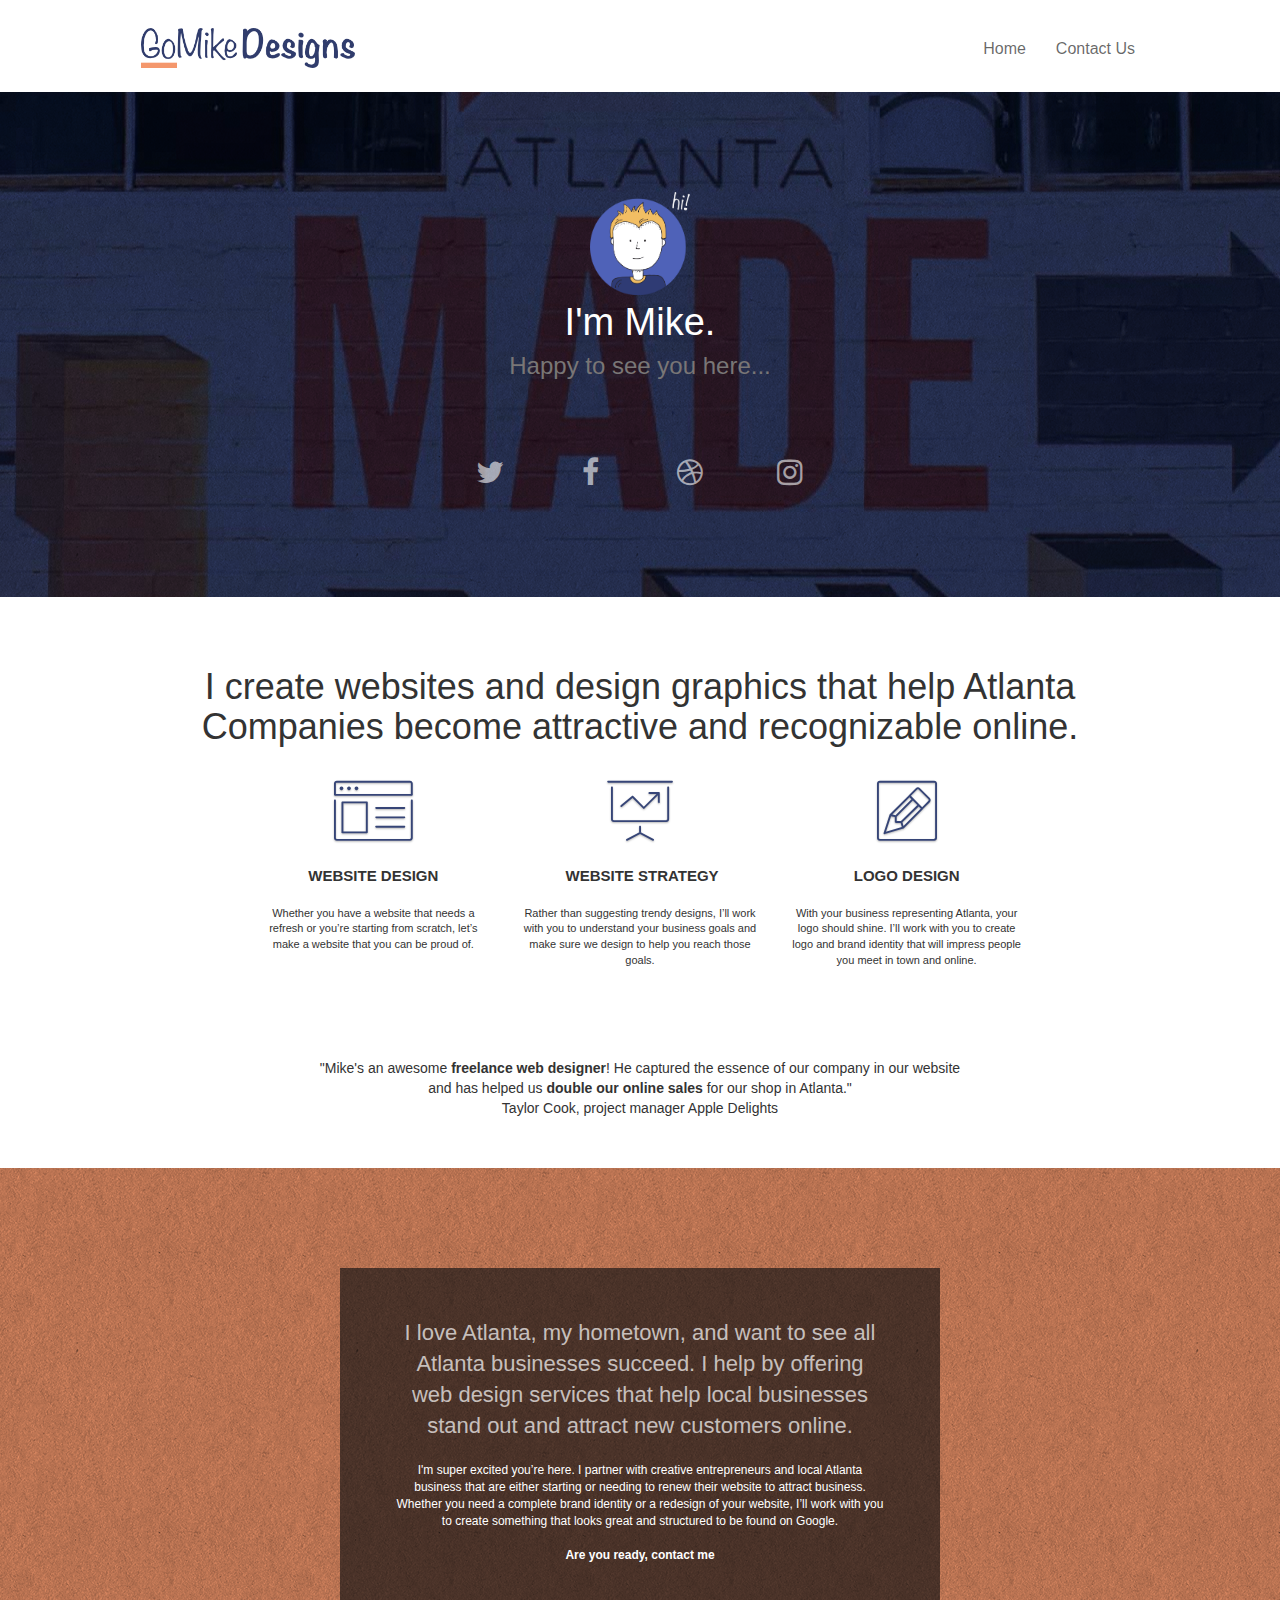
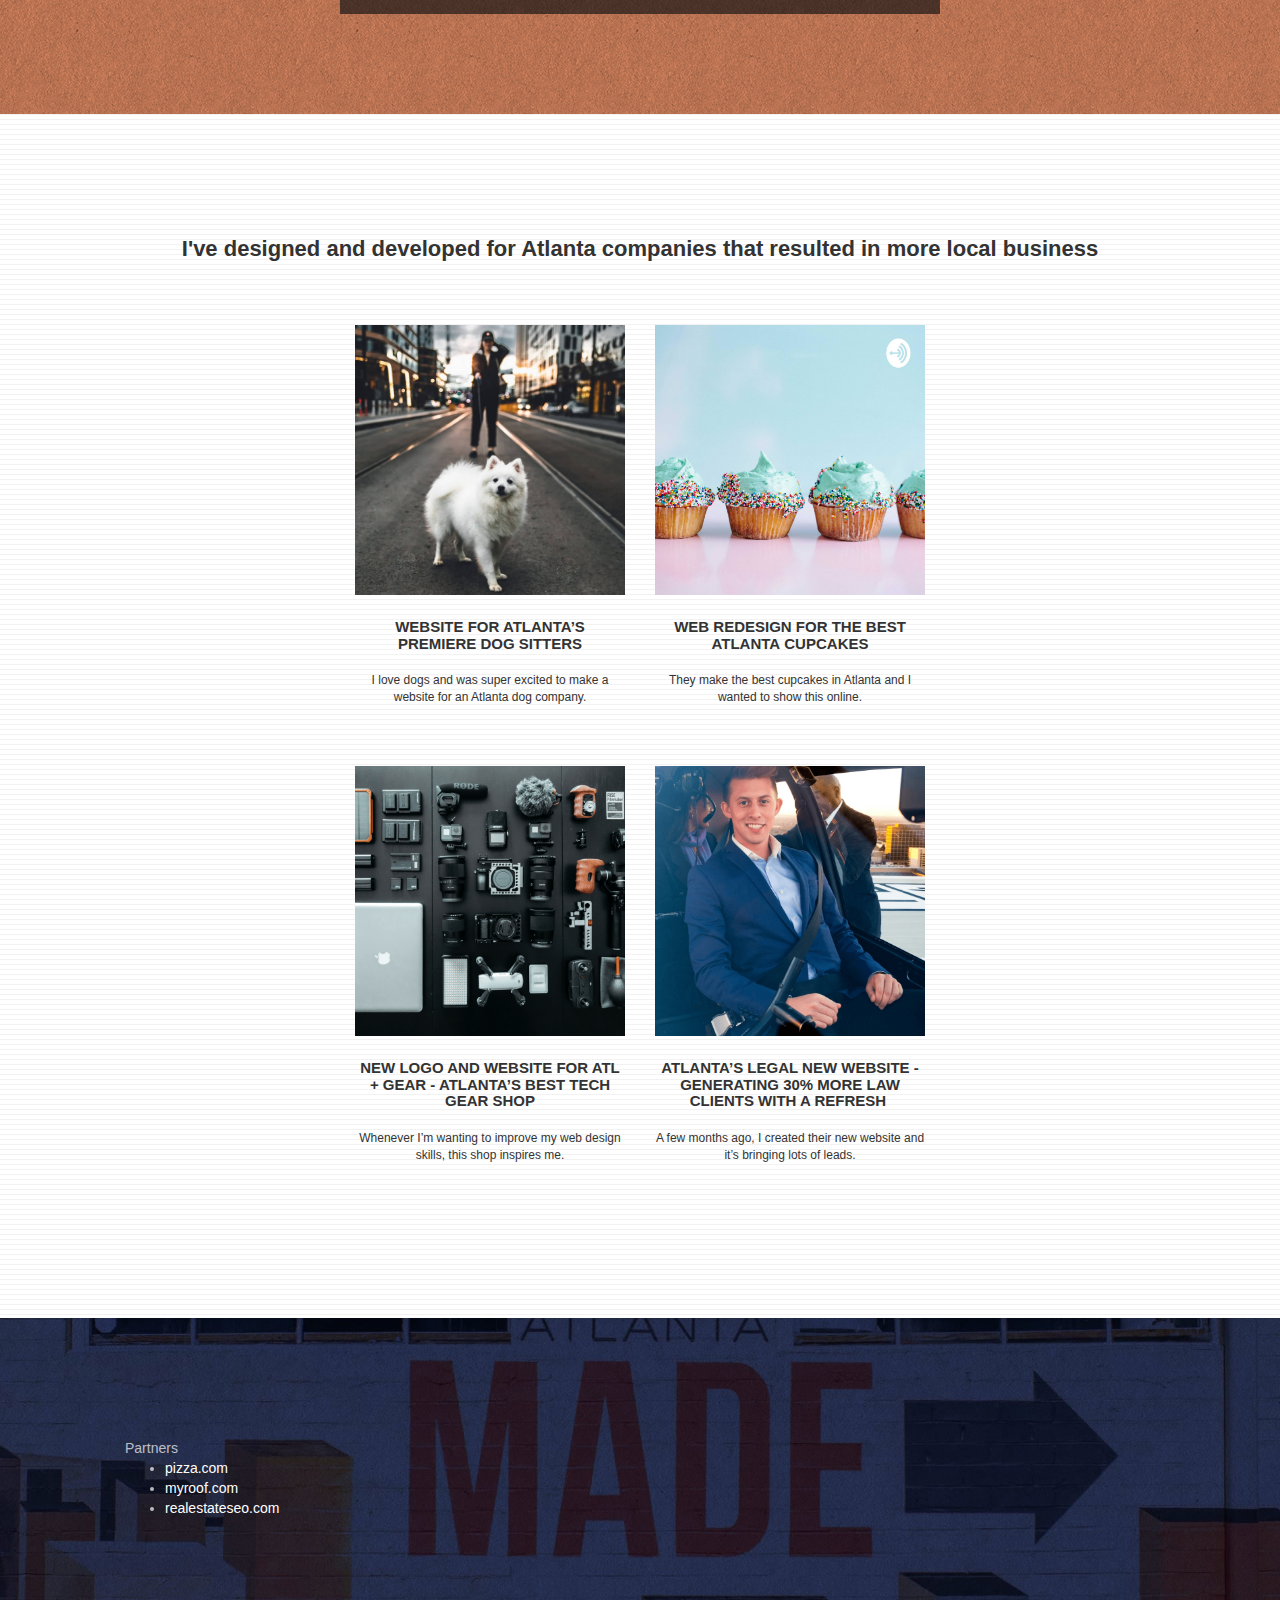
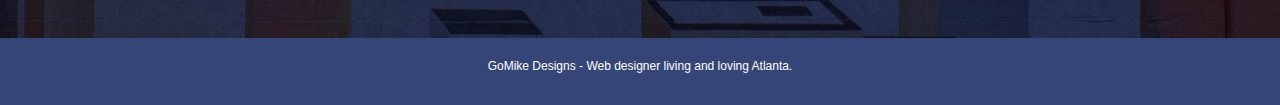
<file: index.html>
<!DOCTYPE html>
<html lang="en"> <!--changed defult to en-->

<head>
    <meta charset="utf-8">
 <!-- Changed description and keywords -->
 <meta name="keywords" content="seo, seo company, web design, web design agency in atlanta, internet design, logo design "> <!--Using Google keyword planner and did check Answerthepublic.com-->
 <meta name="description" content="Best and buitiful web maker and design company in the atlanta usa "> <!--Didin't use capital alphabet-->
    <meta name="viewport" content="width=device-width, initial-scale=1.0, viewport-fit=cover">
    <link rel="shortcut icon" type="image/png" href="favicon.jpg">

    
	<link rel="stylesheet" type="text/css" href="./css/bootstrap.css">
	<link rel="stylesheet" type="text/css" href="style.css">
	<link rel="stylesheet" type="text/css" href="./css/font-awesome.css">
	<link rel="stylesheet" type="text/css" href="./css/et-line.css">
	
    
	<script src="./js/jquery.js"></script>
	<script src="./js/bootstrap.js"></script>
	<script src="./js/blocs.js"></script>
	<script src="./js/jquery.touchSwipe.js"></script>
	<script src="./js/gmaps.js"></script>

	<title>GoMike Web and Logo Design | Best and discount  | Atlanta location </title> <!--Changed title-->

    
<!-- Analytics -->
 
<!-- Analytics END -->
    
</head>
<body>
<!-- Main container -->
<div class="page-container">
    
<!-- bloc-0 -->
<!-- I use semantic structure -->
<header>
    <div class="bloc bgc-white l-bloc " id="bloc-0">
    	<div class="container bloc-sm">
    		<nav class="navbar row">
    			<div class="navbar-header">

    					<!--Delated ----- <div class="keywords" style="color:#cccccc;font-size:1px;">web agency atlanta, web strategy, web design, logo, website, web, internet, logo design</div> -->

    				<a class="navbar-brand" href="index.html"><img src="img/atlanta web design logo.png" alt="company design logo" height="40" /></a>
    				<button id="nav-toggle" type="button" class="ui-navbar-toggle navbar-toggle" data-toggle="collapse" data-target=".navbar-1">
    					<span class="sr-only">Toggle navigation</span><span class="icon-bar"></span><span class="icon-bar"></span><span class="icon-bar"></span>
    				</button>
    			</div>
    			<div class="collapse navbar-collapse navbar-1 special-dropdown-nav">
    				<ul class="site-navigation nav navbar-nav">
    					<li>
    						<a href="index.html">Home</a>
    					</li>
    					<li>
    					</li>
    					<li>
    						<a href="contact.html">Contact Us</a>
    					</li>
    				</ul>
    			</div>
    		</nav>
    	</div>
    </div>
</header>
<!-- bloc-0 END -->

<!-- bloc-1-hero -->

<!-- Usining here semantic section tag  -->

<section class="bloc bgc-dark-slate-blue bg-atlanta-20made-20sign d-bloc bg-t-edge bloc-bg-texture texture-paper b-parallax" id="bloc-1-hero">
	<div class="container bloc-lg">
		<div class="row tight-width-whitespace">
			<div class="col-sm-12">
				<img src="img/atlanta web designer mike.png" class="center-block image-resize-mode" width="100" alt="atlanta web designer mike,freelancer designer" /> <!--I did change alt tag -->
				<div class="text-center hero-bloc-text tc-white ">
					I'm Mike. <br>
					<p>Happy to see you here...</p>
					<div class="row row-no-gutters social">
						<div class="col-sm-3">
							<div class="text-center">
								<a class="twitter" href="#"><pre>Twitter</pre><span class="fa fa-twitter icon-md"></span></a>
							</div>
						</div>
						<div class="col-sm-3">
							<div class="text-center">
								<a class="facbook" href="#"><pre>Facebook</pre><span class="fa fa-facebook icon-md"></span></a>
							</div>
						</div>
						<div class="col-sm-3">
							<div class="text-center">
								<a class="dribble" href="#"><pre>Dribble</pre><span class="fa fa-dribbble icon-md"></span></a>
							</div>
						</div>
						<div class="col-sm-3">
							<div class="text-center">
								<a class="instagram" href="#"><pre>Instagram</pre><span class="fa fa-instagram icon-md"></span></a>
							</div>
						</div>
						<!-- I put comment this css tag -->
						<!-- <div class="keywords" style="color:#364577;">web agency atlanta, web strategy, web design, logo, website, web, internet, logo design</div> -->
					</div>
				</div>
			</div>
		</div>
	</div>
</section>
<!-- bloc-1-hero END -->

<!-- bloc-2-services -->

<!-- Usining here semantic section tag  -->

<section class="bloc bgc-white l-bloc" id="bloc-2-services">
	<div class="container bloc-md">
		<div class="row">
			<div class="col-sm-12 text-center">
				<!--I did change from img to H1 tag -->
				<h1>I create websites and design graphics that help Atlanta Companies become attractive and recognizable online.</h1>
			</div>
		</div>
		<div class="row voffset-lg med-width-whitespace">
			<div class="col-sm-4">
				<div class="text-center">
					<span class="et-icon-browser sm-shadow icon-dark-slate-blue icons icon-lg"></span>
				</div>
				<h2 class="mg-md text-center service-header">
					Website Design
				</h2>
				<p class="text-center ">
					Whether you have a website that needs a refresh or you&rsquo;re starting from scratch, let&rsquo;s make a website that you can be proud of.
				</p>
			</div>
			<div class="col-sm-4">
				<div class="text-center">
					<span class="et-icon-presentation sm-shadow icon-dark-slate-blue icons icon-lg"></span>
				</div>
				<h2 class="mg-md text-center service-header">
					&nbsp;Website Strategy
				</h2>
				<p class="text-center ">
					Rather than suggesting trendy designs, I&rsquo;ll work with you to understand your business goals and make sure we design to help you reach those goals.<br>
				</p>
			</div>
			<div class="col-sm-4">
				<div class="text-center">
					<span class="et-icon-edit sm-shadow icon-dark-slate-blue icons icon-lg"></span>
				</div>
				<h2 class="mg-md text-center service-header">
					Logo Design
				</h2>
				<p class="text-center ">
					With your business representing Atlanta, your logo should shine. I&rsquo;ll work with you to create logo and brand identity that will impress people you meet in town and online.
				</p>
			</div>
		</div>
		<div class="row voffset-lg voffset">
			<div class="col-xs-12 col-md-8 col-md-offset-2 text-center">
				"Mike's an awesome <strong>freelance web designer</strong>! He captured the essence of our company in our website and has helped us 
					<strong>double our online sales</strong> for our shop in Atlanta."<br></em> Taylor Cook, project manager Apple Delights
			</div>
		</div>
	</div>
</section>
<!-- bloc-2-services END -->

<!-- bloc-3-what-i-do -->

<!-- Usining here semantic article tag  -->
<article class="bloc tc-white bgc-atomic-tangerine bloc-bg-texture texture-paper b-parallax bg-atlanta-20made-20sign-20orange d-bloc" id="bloc-3-what-i-do">
	<div class="container bloc-lg">
		<div class="row tight-width-whitespace black-background">
			<div class="col-sm-12">
				<h2 class="mg-md text-center tc-white">
					I love Atlanta, my hometown, and want to see all Atlanta businesses succeed. I help by offering web design services that help local businesses stand out and attract new customers online.<br>
				</h2>
				<p class="text-center white">
					I'm super excited you&rsquo;re here. I partner with creative entrepreneurs and local Atlanta business that are either starting or needing to renew their website to attract business. Whether you need a complete brand identity or a redesign of your website, I&rsquo;ll work with you to create something that looks great and structured to be found on Google.<br><br><a class="ltc-white bold-link" href="contact.html">Are you ready, contact me</a><br>
				</p>
			</div>
		</div>
	</div>
</article>
<!-- bloc-3-what-i-do END -->

<!-- bloc-4-portfolio -->

<!-- Usining here semantic article tag  -->
<article class="bloc bgc-white bg-lines-h2-bg bg-repeat l-bloc" id="bloc-4-portfolio">
	<div class="container bloc-lg">
		<div class="row">
			<div class="col-sm-12 text-center">
				<h2><strong> I've designed and developed for Atlanta companies that resulted in more local business </strong></h2>

			</div>
		</div>
		<div class="row tight-width-whitespace portfolio-row">
			<div class="col-sm-6">
				<a href="#" data-lightbox="img/11.jpg" data-gallery-id="gallery-1" data-caption="Website for Atlanta's Premiere dog salon" data-frame="snapshot-lb"><img src="img/white-dog-atlanta-sitter.jpg" class="img-responsive portfolio-thumb" alt="walking dog in atlanta street dog sitter"/></a>
				<h3 class="mg-md text-center">
					Website for Atlanta&rsquo;s premiere Dog Sitters
				</h3>
				<p class="text-center">
					I love dogs and was super excited to make a website for an Atlanta dog company.
				</p>
			</div>
			<div class="col-sm-6">
				<a href="#" data-lightbox="img/2.jpg" data-gallery-id="gallery-1" data-caption="web redesign for the best cupcakes in Atlanta" data-frame="snapshot-lb"><img src="img/best-cupcakes-atlanta-ga.jpg" class="img-responsive portfolio-thumb" alt="best cupcakes in atlanta georgia"/></a>
				<h3 class="mg-md text-center">
					Web redesign for the best Atlanta&nbsp;cupcakes
				</h3>
				<p class="text-center">
					They make the best cupcakes in Atlanta and I wanted to show this online.
				</p>
			</div>
		</div>
		<div class="row tight-width-whitespace portfolio-row">
			<div class="col-sm-6">
				<a href="#" data-lightbox="img/3.png" data-gallery-id="gallery-1" data-caption="New logo and website for Atlanta's best tech gear shop" data-frame="snapshot-lb"><img src="img/best-gear-atlanta.png" class="img-responsive portfolio-thumb" alt=" gear tech shop" /></a>
				<h3 class="mg-md text-center">
					New logo and website for Atl + Gear - Atlanta&rsquo;s best tech gear shop
				</h3>
				<p class="text-center">
					Whenever I&rsquo;m wanting to improve my web design skills, this shop inspires me.
				</p>
			</div>
			<div class="col-sm-6">
				<a href="#" data-lightbox="img/4.png" data-gallery-id="gallery-1" data-caption="Atlanta's legal website generates 30% more clients after web redesign" data-frame="snapshot-lb"><img src="img/atlanta-legal-web-law.png" class="img-responsive portfolio-thumb" alt="successful webmaker happy client" /></a>
				<h3 class="mg-md text-center">
					Atlanta&rsquo;s legal new website - Generating 30% more law clients with a refresh&nbsp;
				</h3>
				<p class="text-center">
					A few months ago, I created their new website and it&rsquo;s bringing lots of leads.
				</p>
			</div>
		</div>
	</div>
</article>
<!-- bloc-4-portfolio END -->

<!-- bloc-5-cta -->
<!-- Usining here semantic aside bloc tag  -->
<aside class="bloc bgc-dark-slate-blue bg-atlanta-20made-20sign d-bloc bloc-bg-texture texture-paper" id="bloc-5-cta">
	<div class="container bloc-lg">
		<div class="row">
			<p class="mg-md text-center tc-white">
				<div class="row">
					<div class="col-sm-2">
						Partners
						<ul>
							<li><a href="contact.html">pizza.com</a></li>
							<li><a href="contact.html">myroof.com</a></li>
							<li><a href="contact.html">realestateseo.com</a></li>
						</ul>
					</div>
				</div>
			</p>
		</div>
	</div>
</aside>
<!-- bloc-5-cta END -->

<!-- Footer - bloc-8 -->
<footer class="bloc bgc-dark-slate-blue d-bloc" id="bloc-8">
	<div class="container bloc-sm">
		<div class="row">
			<div class="col-sm-12">
				<p class="text-center white">
					GoMike Designs - Web designer living and loving Atlanta.<br>
				</p>		
			</div>
		</div>
	</div>
</footer>
<!-- Footer - bloc-8 END -->
</div>
<!-- Main container END --> 
</body>
</html>
</file>
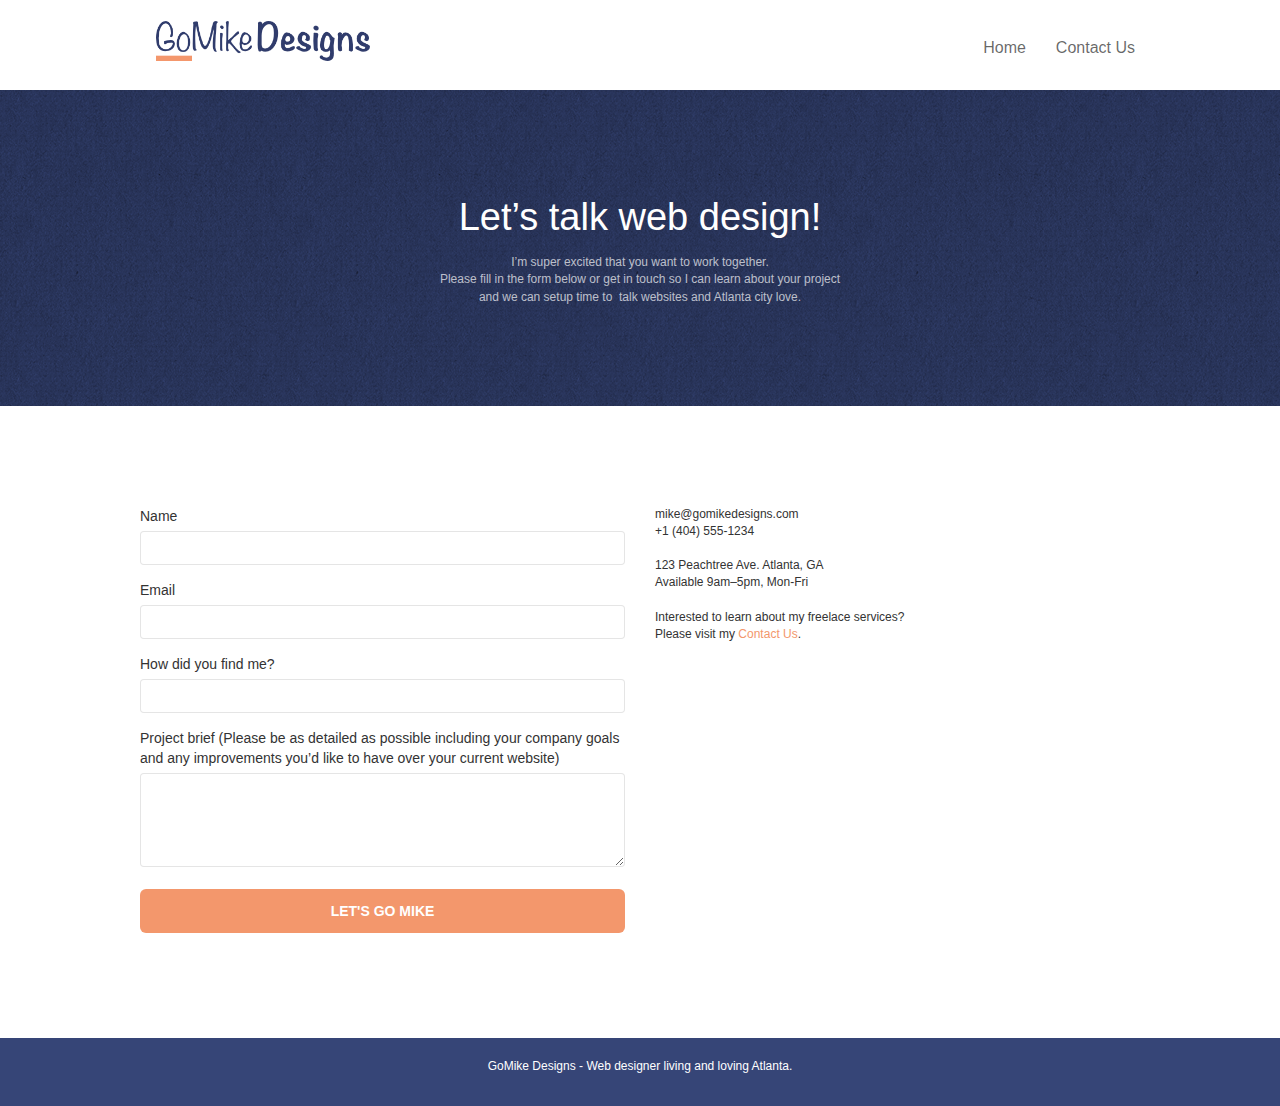
<file: contact.html>
<!DOCTYPE html>
<html lang="en">
	
<head>
    <meta charset="utf-8">
    <meta name="keywords" content="contact, atlanta georgia, free logo maker, company logo, online service">
    <meta name="description" content="Make contact with us get best and discount full developer support and service cover">
    <meta name="viewport" content="width=device-width, initial-scale=1.0, viewport-fit=cover">
    <link rel="shortcut icon" type="image/png" href="favicon.jpg">
    
	<link rel="stylesheet" type="text/css" href="./css/bootstrap.css"> <!--I did chang here from min file to regular file-->
	<link rel="stylesheet" type="text/css" href="style.css">
	<link rel="stylesheet" type="text/css" href="./css/font-awesome.css">
	<link rel="stylesheet" type="text/css" href="./css/et-line.css">
	
    
	<script src="./js/jquery.js"></script>
	<script src="./js/bootstrap.js"></script>
	<script src="./js/blocs.js"></script>
	<script src="./js/jqBootstrapValidation.js"></script>
	<script src="./js/formHandler.js"></script>
    <title>GoMike Design contanct and get good and best offer</title> <!--Changed title-->

    
<!-- Analytics -->
 
<!-- Analytics END -->
    
</head>
<body>
<!-- Main container -->
<div class="page-container">
    
<!-- bloc-0 -->
<header>
    <div class="bloc bgc-white l-bloc " id="bloc-0">
    	<div class="container bloc-sm">
    		<nav class="navbar row">
    			<div class="navbar-header">
					<a class="navbar-brand" href="index.html"></a><img src="img/atlanta web design logo.png" alt="company design logo" height="40" /></a>
    				<button id="nav-toggle" type="button" class="ui-navbar-toggle navbar-toggle" data-toggle="collapse" data-target=".navbar-1">
    					<span class="sr-only">Toggle navigation</span><span class="icon-bar"></span><span class="icon-bar"></span><span class="icon-bar"></span>
    				</button>
    			</div>
    			<div class="collapse navbar-collapse navbar-1 special-dropdown-nav">
    				<ul class="site-navigation nav navbar-nav">
    					<li>
    						<a href="index.html">Home</a>
    					</li>
    					<li>
    					</li>
    					<li>
    						<a href="contact.html">Contact Us</a>
    					</li>
    				</ul>
    			</div>
    		</nav>
    	</div>
    </div>
</header>
<!-- bloc-0 END -->

<!-- bloc-6 -->
<section class="bloc bg-dots-bg bg-repeat bgc-dark-slate-blue d-bloc bloc-bg-texture texture-paper" id="bloc-6">
	<div class="container bloc-lg">
		<div class="row">
			<div class="col-sm-12">
				<p class="text-center hero-bloc-text tc-white">
					Let&rsquo;s talk web design!
				</p>
				<p class="text-center mg-lg tc-white tight-width-whitespace">
					I&rsquo;m super excited that you want to work together.<br>Please fill in the form below or get in touch so I can learn about your project <br>and we can setup time to &nbsp;talk websites and Atlanta city love.
				</p>
			</div>
		</div>
	</div>
</section>
<!-- bloc-6 END -->

<!-- bloc-7 -->
<article class="bloc bgc-white l-bloc" id="bloc-7">
	<div class="container bloc-lg">
		<div class="row">
			<div class="col-sm-6">
				<form id="form_1" novalidate success-msg="Your message has been sent." fail-msg="Sorry it seems that our mail server is not responding, Sorry for the inconvenience!">
					<div class="form-group">
						<label>
							Name
						</label>
						<input id="name" class="form-control" required />
					</div>
					<div class="form-group">
						<label>
							Email
						</label>
						<input id="email" class="form-control" type="email" required />
					</div>
					<div class="form-group">
						<label>
							How did you find me?
						</label>
						<input class="form-control" type="email" required id="input_504" />
					</div>
					<div class="form-group">
						<label>
							Project brief (Please be as detailed as possible including your company goals and any improvements you&rsquo;d like to have over your current website)<br>
						</label><textarea id="message" class="form-control" rows="4" cols="50" required></textarea>
					</div> 
					<button class="bloc-button btn btn-lg btn-block cta-hero btn-atomic-tangerine" type="submit">
						Let's go Mike
					</button>
				</form>
			</div>
			<div class="col-sm-6">
				<p>
					mike@gomikedesigns.com<br>+1 (404) 555-1234<br> <br>123 Peachtree Ave. Atlanta, GA<br>Available 9am–5pm, Mon-Fri <br> <br>Interested to learn about my freelace services? <br>Please visit my&nbsp;<a class="ltc-atomic-tangerine" href="index.html">Contact Us</a>.
				</p>
			</div>
		</div>
	</div>
</article>
<!-- bloc-7 END -->

<!-- ScrollToTop Button -->
<a class="bloc-button btn btn-d scrollToTop" onclick="scrollToTarget('1')"><span class="fa fa-chevron-up"></span></a>
<!-- ScrollToTop Button END-->


<!-- Footer - bloc-8 -->
<footer class="bloc bgc-dark-slate-blue d-bloc" id="bloc-8">
	<div class="container bloc-sm">
		<div class="row">
			<div class="col-sm-12">
				<p class="text-center white">
					GoMike Designs - Web designer living and loving Atlanta.<br>
				</p>
			</div>
		</div>
	</div>
</footer>
<!-- Footer - bloc-8 END -->

</div>
<!-- Main container END -->
    

</body>
</html>
</file>
<file: style.css>
body {
    margin: 0;
    padding: 0;
    background: #FFF;
    overflow-x: hidden;
    -webkit-font-smoothing: antialiased;
    -moz-osx-font-smoothing: grayscale;
}

a,
button {
    transition: all .3s ease-in-out;
    outline: none!important;
}

a:hover {
    text-decoration: none;
    cursor: pointer;
}

#page-loading-blocs-notifaction {
    position: fixed;
    top: 0;
    bottom: 0;
    width: 100%;
    z-index: 100000;
    background: #FFFFFF url("img/pageload-spinner.gif") no-repeat center center;
}

.bloc {
    width: 100%;
    clear: both;
    background: 50% 50% no-repeat;
    padding: 0 50px;
    -webkit-background-size: cover;
    -moz-background-size: cover;
    -o-background-size: cover;
    background-size: cover;
    position: relative;
}

.bloc .container {
    padding-left: 0;
    padding-right: 0;
}

.bloc-lg {
    padding: 100px 50px;
}

.bloc-md {
    padding: 50px;
}

.bloc-sm {
    padding: 20px 50px;
}

.bg-center,
.bg-l-edge,
.bg-r-edge,
.bg-t-edge,
.bg-b-edge,
.bg-tl-edge,
.bg-bl-edge,
.bg-tr-edge,
.bg-br-edge,
.bg-repeat {
    -webkit-background-size: auto!important;
    -moz-background-size: auto!important;
    -o-background-size: auto!important;
    background-size: auto!important;
}

.bg-repeat {
    background: repeat;
}

.bg-t-edge {
    background: top no-repeat;
}

.bloc-bg-texture::before {
    content: "";
    background-size: 2px 2px;
    position: absolute;
    top: 0;
    bottom: 0;
    left: 0;
    right: 0;
}

.texture-paper::before {
    background: url("img/texture-paper.png");
    background-size: 280px 280px;
}

.b-parallax {
    background-attachment: fixed;
}

.d-bloc {
    color: rgba(255, 255, 255, .7);
}

.d-bloc button:hover {
    color: rgba(255, 255, 255, .9);
}

.d-bloc .icon-round,
.d-bloc .icon-square,
.d-bloc .icon-rounded,
.d-bloc .icon-semi-rounded-a,
.d-bloc .icon-semi-rounded-b {
    border-color: rgba(255, 255, 255, .9);
}

.d-bloc .divider-h span {
    border-color: rgba(255, 255, 255, .2);
}

.d-bloc .a-btn,
.d-bloc .navbar a,
.d-bloc .navbar-brand,
.d-bloc a .icon-sm,
.d-bloc a .icon-md,
.d-bloc a .icon-lg,
.d-bloc a .icon-xl,
.d-bloc h1 a,
.d-bloc h2 a,
.d-bloc h3 a,
.d-bloc h4 a,
.d-bloc h5 a,
.d-bloc h6 a,
.d-bloc p a {
    color: rgba(255, 255, 255, .6);
}

.d-bloc .a-btn:hover,
.d-bloc .navbar a:hover,
.d-bloc .navbar-brand:hover,
.d-bloc a:hover .icon-sm,
.d-bloc a:hover .icon-md,
.d-bloc a:hover .icon-lg,
.d-bloc a:hover .icon-xl,
.d-bloc h1 a:hover,
.d-bloc h2 a:hover,
.d-bloc h3 a:hover,
.d-bloc h4 a:hover,
.d-bloc h5 a:hover,
.d-bloc h6 a:hover,
.d-bloc p a:hover {
    color: rgba(255, 255, 255, 1);
}

.d-bloc .navbar-toggle .icon-bar {
    background: rgba(255, 255, 255, 1);
}

.d-bloc .btn-wire,
.d-bloc .btn-wire:hover {
    color: rgba(255, 255, 255, 1);
    border-color: rgba(255, 255, 255, 1);
}

.d-bloc .panel {
    color: rgba(0, 0, 0, .5);
}

.d-bloc .panel button:hover {
    color: rgba(0, 0, 0, .7);
}

.d-bloc .panel icon {
    border-color: rgba(0, 0, 0, .7);
}

.d-bloc .panel .divider-h span {
    border-color: rgba(0, 0, 0, .1);
}

.d-bloc .panel .a-btn {
    color: rgba(0, 0, 0, .6);
}

.d-bloc .panel .a-btn:hover {
    color: rgba(0, 0, 0, 1);
}

.d-bloc .panel .btn-wire,
.d-bloc .panel .btn-wire:hover {
    color: rgba(0, 0, 0, .7);
    border-color: rgba(0, 0, 0, .3);
}

.d-bloc .panel button:hover,
.l-bloc button:hover {
    color: rgba(0, 0, 0, .7);
}

.l-bloc .icon-round,
.l-bloc .icon-square,
.l-bloc .icon-rounded,
.l-bloc .icon-semi-rounded-a,
.l-bloc .icon-semi-rounded-b {
    border-color: rgba(0, 0, 0, .7);
}

.d-bloc .panel .divider-h span,
.l-bloc .divider-h span {
    border-color: rgba(0, 0, 0, .1);
}

.d-bloc .panel .a-btn,
.l-bloc .a-btn,
.l-bloc .navbar a,
.l-bloc .navbar-brand,
.l-bloc a .icon-sm,
.l-bloc a .icon-md,
.l-bloc a .icon-lg,
.l-bloc a .icon-xl,
.l-bloc h1 a,
.l-bloc h2 a,
.l-bloc h3 a,
.l-bloc h4 a,
.l-bloc h5 a,
.l-bloc h6 a,
.l-bloc p a {
    color: rgba(0, 0, 0, .6);
}

.d-bloc .panel .a-btn:hover,
.l-bloc .a-btn:hover,
.l-bloc .navbar a:hover,
.l-bloc .navbar-brand:hover,
.l-bloc a:hover .icon-sm,
.l-bloc a:hover .icon-md,
.l-bloc a:hover .icon-lg,
.l-bloc a:hover .icon-xl,
.l-bloc h1 a:hover,
.l-bloc h2 a:hover,
.l-bloc h3 a:hover,
.l-bloc h4 a:hover,
.l-bloc h5 a:hover,
.l-bloc h6 a:hover,
.l-bloc p a:hover {
    color: rgba(0, 0, 0, 1);
}

.l-bloc .navbar-toggle .icon-bar {
    color: rgba(0, 0, 0, .6);
}

.d-bloc .panel .btn-wire,
.d-bloc .panel .btn-wire:hover,
.l-bloc .btn-wire,
.l-bloc .btn-wire:hover {
    color: rgba(0, 0, 0, .7);
    border-color: rgba(0, 0, 0, .3);
}

.voffset {
    margin-top: 30px;
}

.voffset-lg {
    margin-top: 80px;
}

.row-no-gutters {
    margin-right: 0;
    margin-left: 0;
}

.row.row-no-gutters > [class^="col-"],
.row.row-no-gutters > [class*=" col-"] {
    padding-right: 0;
    padding-left: 0;
}

#bloc-2-services p {
    font-size: 11px;
}

.navbar {
    margin-bottom: 0;
    z-index: 1;
}

.navbar-brand {
    height: auto;
    padding: 3px 15px;
    font-size: 25px;
    font-weight: normal;
    font-weight: 600;
    line-height: 44px;
}

.navbar-brand img {
    max-height: 200px;
    margin: 0 5px 0 0;
    display: inline;
}

.navbar-brand img[src$=svg] {
    min-width: 100px;
}

.nav-center .navbar-brand img {
    margin: 0;
}

.navbar .nav {
    padding-top: 2px;
    margin-right: -16px;
    float: right;
    z-index: 1;
}

.nav > li {
    float: left;
    margin-top: 4px;
    font-size: 16px;
}

.navbar-nav .open .dropdown-menu > li > a {
    text-align: inherit;
}

.nav > li a:hover,
.nav > li a:focus {
    background: transparent;
}

.navbar-toggle {
    margin: 10px 10px 0 0;
    border: 0px;
}

.navbar-toggle:hover {
    background: transparent!important;
}

.navbar-toggle .icon-bar {
    background-color: rgba(0, 0, 0, .5);
    width: 26px;
}

.nav-invert .navbar .nav {
    float: left;
}

.nav-invert .navbar-header,
.nav-invert .navbar-brand {
    float: right;
    position: relative;
    z-index: 2;
}

@media (min-width: 768px) {
    .site-navigation {
        position: absolute;
        top: 50%;
        right: 20px;
        transform: translate(0, -50%);
        -webkit-transform: translateY(-50%);
    }
    .nav > li .dropdown-menu a,
    .nav > li .dropdown-menu a:hover {
        color: #484848;
    }
    .nav-invert .site-navigation {
        left: 0;
        right: 0;
    }
    .nav-center {
        text-align: center;
    }
    .nav-center .navbar-header {
        width: 100%;
    }
    .nav-center .navbar-header,
    .nav-center .navbar-brand,
    .nav-center .nav > li {
        float: none;
        display: inline-block;
    }
    .nav-center .site-navigation {
        position: relative;
        width: 100%;
        right: 0;
        margin-right: 0px;
        margin-top: 20px;
    }
    .nav-center.mini-nav .navbar-toggle {
        float: none;
        margin: 10px auto 0;
    }
}

.nav > li > .dropdown a {
    background: none!important;
    display: block;
    padding: 14px 15px;
}

nav .caret {
    margin: 0 5px;
}

.dropdown-menu .dropdown-menu {
    top: -8px;
    left: 100%;
}

.dropdown-menu .dropmenu-flow-right {
    top: 100%;
    left: 0;
    margin-left: -1px;
    border-top-left-radius: 0;
    border-top-right-radius: 0;
}

.dropdown-menu .dropdown span {
    border: 4px solid black;
    border-top-color: transparent;
    border-right-color: transparent;
    border-bottom-color: transparent;
    margin: 6px -5px 0 0!important;
    float: right;
}

.mg-md {
    margin-top: 10px;
    margin-bottom: 20px;
}

.mg-lg {
    margin-top: 10px;
    margin-bottom: 40px;
}

.btn {
    margin: 0 5px 5px 0;
}

.btn.pull-right {
    margin: 0 0 5px 5px;
}

.btn-d,
.btn-d:hover,
.btn-d:focus {
    color: #FFF;
    background: rgba(0, 0, 0, .3);
}

button {
    outline: none!important;
}

.btn-rd {
    border-radius: 40px;
}

.btn-clean {
    border: 1px solid rgba(0, 0, 0, .08);
    border-bottom-color: rgba(0, 0, 0, .1);
    text-shadow: 0 1px 0 rgba(0, 0, 1, .1);
    box-shadow: 0 1px 3px rgba(0, 0, 1, .25), inset 0 1px 0 0 rgba(255, 255, 255, .15);
}

.icon-md {
    font-size: 30px!important;
}

.icon-lg {
    font-size: 60px!important;
}

.sm-shadow {
    text-shadow: 0 1px 2px rgba(0, 0, 0, .3);
}

.panel-sq,
.panel-sq .panel-heading,
.panel-sq .panel-footer {
    border-radius: 0;
}

.panel-rd {
    border-radius: 30px;
}

.panel-rd .panel-heading {
    border-radius: 29px 29px 0 0;
}

.panel-rd .panel-footer {
    border-radius: 0 0 29px 29px;
}

.form-control {
    border-color: rgba(0, 0, 0, .1);
    box-shadow: none;
}

.scrollToTop {
    width: 40px;
    height: 40px;
    position: fixed;
    bottom: 20px;
    right: 20px;
    opacity: 0;
    z-index: 500;
    transition: all .3s ease-in-out;
}

.scrollToTop span {
    margin-top: 6px;
}

.showScrollTop {
    font-size: 14px;
    opacity: 1;
}

a[data-lightbox] {
    position: relative;
    display: block;
    text-align: center;
}

a[data-lightbox]:hover::before {
    content: "+";
    font-family: "HelveticaNeue-Light", "Helvetica Neue Light", "Helvetica Neue", Helvetica, Arial;
    font-size: 32px;
    width: 50px;
    height: 50px;
    margin-left: -25px;
    border-radius: 50%;
    background: rgba(0, 0, 0, .6);
    color: #FFF;
    font-weight: 100;
    z-index: 1;
    position: absolute;
    top: 50%;
    transform: translateY(-50%);
    -webkit-transform: translateY(-50%);
}

a[data-lightbox]:hover img {
    opacity: 0.6;
    -webkit-animation-fill-mode: none;
    animation-fill-mode: none;
}

#lightbox-modal {
    display: flex;
    align-items: center;
}

#lightbox-modal .modal-dialog {
    width: 90%;
    max-width: 900px;
    margin: 0 auto 0;
}

#lightbox-modal .modal-dialog img {
    max-height: 90vh;
    margin: 0 auto;
}

.lightbox-caption {
    padding: 20px;
    color: #FFF;
    background: rgba(0, 0, 0, .5);
    position: absolute;
    left: 15px;
    right: 15px;
    bottom: 5px;
}

.close-lightbox {
    color: #FFF;
    font-size: 30px;
    position: absolute;
    top: 20px;
    right: 20px;
    z-index: 20;
    background: rgba(0, 0, 0, .5);
    border: none;
    line-height: 30px;
    padding: 0 9px 5px;
    opacity: 0.3;
}

.close-lightbox:hover,
.next-lightbox:hover,
.prev-lightbox:hover {
    opacity: 1.0;
    color: #FFF;
}

.next-lightbox,
.prev-lightbox {
    font-size: 20px;
    color: rgba(255, 255, 255, .9);
    background: rgba(0, 0, 0, .5);
    transition: all .2s ease-in-out;
    position: absolute;
    top: 45%;
    z-index: 1;
    opacity: 0.4;
}

.next-lightbox {
    padding: 6px 8px 1px 13px;
    right: 25px;
}

.prev-lightbox {
    padding: 6px 13px 1px 10px;
    left: 25px;
}

.snapshot-lb .modal-body {
    padding-bottom: 45px;
}

.snapshot-lb .lightbox-caption {
    padding: 0;
    color: rgba(0, 0, 0, .5);
    background: none;
}

h1,
h3,
h4,
h5,
h6,
.btn{
    font-family: "helvetica";
    font-weight: 400;
    color: white!important;
}
h2,label, p{
    font-family: "helvetica";
    font-weight: 400; 
}
a{
    color: white;
}

.container {
    max-width: 1000px;
}

.hero-bloc-text {
    font-size: 38px;
     color: white;
}

.hero-bloc-text-sub {
    color: white;
    font-size: 38px;
}


/*I add here "p" tag*/
.hero-bloc-text p {  
    color: rgb(121, 118, 118)!important;
    font-size: 24px;
}

.statement-bloc-text {
    line-height: 26px;
    font-style: italic;
    font-size: 20px;
    text-align: center;
    font-weight: lighter;
    max-width: 520px;
    margin: auto auto auto auto;
}

p {
    font-size: 12px;
}

.tight-width-whitespace {
    max-width: 600px;
    margin: auto auto auto auto;
}

.h1 {
    font-size: 20px;
    font-family: "Open Sans";
}

.cta-hero {
    margin-top: 22px;
    color: #FFFFFF!important;
    text-transform: uppercase;
    padding: 12px 28px 12px 28px;
    font-size: 1.0em;
    font-weight: 700;
}

.social {
    max-width: 400px;
    margin: auto auto auto auto;
}

h2 {
    font-size: 22px;
    line-height: 1.4em;
}

h3 {
    font-size: 15px;
    text-transform: uppercase;
    font-weight: 700;
    color: #333333!important;
}

.med-width-whitespace {
    max-width: 800px;
    margin: auto auto auto auto;
    box-shadow: 0px 0px 0px #000000;
}

h1 {
    color: #333333!important;
}

h4 {
    color: #333333!important;
}
pre {
    visibility: hidden;
}

.icons {
    margin-bottom: 14px;
    margin-top: 24px;
}

.white {
    color: #FFFFFF!important;
}

.portfolio-thumb {
    margin-bottom: 24px;
}

.portfolio-row {
    margin-bottom: 44px;
    margin-top: 50px;
}

.avatar {
    box-shadow: 0px 4px 9px rgba(0, 0, 0, 0.3);
}

.black-background {
    background-color: rgba(35, 31, 32, 0.7);
    padding: 40px 40px 40px 40px;
}

.bold-link {
    font-weight: 900;
    text-decoration: none!important;
}

.service-header {
    font-size: 15px;
    font-weight: 700;
    text-transform: uppercase;
}

.bgc-white {
    background-color: #FFFFFF;
}

.bgc-dark-slate-blue {
    background-color: #364577;
}

.bgc-atomic-tangerine {
    background-color: #F3976C;
}


.btn-atomic-tangerine {
    background: #F3976C;
    color: #FFFFFF!important;
}

.btn-atomic-tangerine:hover {
    background: #c27956!important;
    color: #FFFFFF!important;
}

.ltc-white {
    color: #FFFFFF!important;
}

.ltc-white:hover {
    color: #cccccc!important;
}

.ltc-atomic-tangerine {
    color: #F3976C!important;
}

.ltc-atomic-tangerine:hover {
    color: #c27956!important;
}

.icon-dark-slate-blue {
    color: #364577!important;
    border-color: #364577!important;
}

.bg-dots-bg {
    background-image: url("img/dots-bg.png");
}

.bg-lines-h2-bg {
    background-image: url("img/lines-h2-bg.png");
}

.bg-atlanta-20made-20sign {
    background-image: url("img/atlanta\ made\ sign.jpg");
}

.bg-atlanta-20made-20sign-20orange {
    background-image: url("img/atlanta\ made\ sign\ orange-min.jpg");
}


.col-xs-12 .col-md-8 .col-md-offset-2 .text-center{
    color: black im !important
}

@media (max-width: 1024px) {
    .bloc {
        padding-left: 20px;
        padding-right: 20px;
    }
    .bloc.full-width-bloc,
    .bloc-tile-2.full-width-bloc .container,
    .bloc-tile-3.full-width-bloc .container,
    .bloc-tile-4.full-width-bloc .container {
        padding-left: 0;
        padding-right: 0;
    }
}

@media (max-width: 992px) and (min-width: 768px) {
    .navbar .nav {
        max-width: 80%
    }
    .nav-center.navbar .nav {
        max-width: 100%
    }
}

@media only screen and (min-device-width: 768px) and (max-device-width: 1024px) and (orientation: landscape) {
    .b-parallax {
        background-attachment: scroll;
    }
}

@media only screen and (min-device-width: 1024px) and (max-device-width: 1366px) and (-webkit-min-device-pixel-ratio: 1.5) {
    .b-parallax {
        background-attachment: scroll;
    }
}

@media (max-width: 991px) {
    .container {
        width: 100%;
    }
    .b-parallax {
        background-attachment: scroll;
    }
    .page-container,
    #hero-bloc {
        overflow-x: hidden;
        position: relative;
    }
    .bloc {
        padding-left: constant(safe-area-inset-left);
        padding-right: constant(safe-area-inset-right);
    }
    .bloc-group,
    .bloc-group .bloc {
        display: block;
        width: 100%;
    }
    .bloc-fill-screen .fill-bloc-top-edge,
    .bloc-fill-screen .fill-bloc-bottom-edge {
        padding: 0 20px;
        padding-left: constant(safe-area-inset-left);
        padding-right: constant(safe-area-inset-right);
    }
}

@media (max-width: 767px) {
    .page-container {
        overflow-x: hidden;
        position: relative;
    }
    h1,
    h2,
    h3,
    h4,
    h5,
    h6,
    p,
    #disqus_thread {
        padding-left: 10px!important;
        padding-right: 10px!important;
    }
    .b-parallax {
        background-attachment: scroll;
    }
    .navbar .nav {
        padding-top: 0;
        border-top: 1px solid rgba(0, 0, 0, .2);
        float: none!important;
    }
    .navbar.row {
        margin-left: 0;
        margin-right: 0;
    }
    .site-navigation {
        position: inherit;
        transform: none;
        -webkit-transform: none;
        -ms-transform: none;
    }
    .nav > li {
        margin-top: 0;
        border-bottom: 1px solid rgba(0, 0, 0, .1);
        background: rgba(0, 0, 0, .05);
        text-align: left;
        padding-left: 15px;
        width: 100%;
    }
    .nav > li:hover {
        background: rgba(0, 0, 0, .08);
    }
    .dropdown .dropdown a .caret {
        float: none;
        margin: 5px 0 0 10px!important;
        border: 4px solid black;
        border-bottom-color: transparent;
        border-right-color: transparent;
        border-left-color: transparent;
    }
    #hero-bloc .navbar .nav {
        background: rgba(0, 0, 0, .8);
    }
    #hero-bloc .navbar .nav a {
        color: rgba(255, 255, 255, .6);
    }
    .hero {
        padding: 50px 0;
    }
    .hero-nav {
        left: -1px;
        right: -1px;
    }
    .navbar-collapse {
        padding: 0;
        overflow-x: hidden;
        -webkit-box-shadow: none;
        box-shadow: none;
    }
    .navbar-brand img {
        max-height: 40px;
        width: auto;
    }
    .nav-invert .navbar-header {
        float: none;
        width: 100%;
    }
    .nav-invert .navbar-toggle {
        float: left;
        margin-left: 10px;
    }
    .bloc {
        padding-left: 0;
        padding-right: 0;
    }
    .bloc-xxl,
    .bloc-xl,
    .bloc-lg {
        padding: 40px 0;
    }
    .bloc-sm,
    .bloc-md {
        padding-left: 0;
        padding-right: 0;
    }
    .bloc-tile-2 .container,
    .bloc-tile-3 .container,
    .bloc-tile-4 .container,
    .bloc-fill-screen .fill-bloc-top-edge,
    .bloc-fill-screen .fill-bloc-bottom-edge {
        padding-left: 0;
        padding-right: 0;
    }
    .a-block {
        padding: 0 10px;
    }
    .btn-dwn {
        display: none;
    }
    .voffset {
        margin-top: 5px;
    }
    .voffset-md {
        margin-top: 20px;
    }
    .voffset-lg {
        margin-top: 30px;
    }
    form {
        padding: 5px;
    }
    .close-lightbox {
        display: inline-block;
    }
    .blocsapp-device-iphone5 {
        background-size: 216px 425px;
        padding-top: 60px;
        width: 216px;
        height: 425px;
    }
    .blocsapp-device-iphone5 img {
        width: 180px;
        height: 320px;
    }
}

@media (max-width: 400px) {
    .bloc {
        padding-left: 0;
        padding-right: 0;
    }
}

@media (max-width: 767px) {
    .bloc-mob-center-text {
        text-align: center;
    }
}
</file>
<file: css/et-line.css>
@font-face {
    font-family: et-line;
    src: url(../fonts/et-line.eot);
    src: url(../fonts/et-line.eot?#iefix) format('embedded-opentype'), url(../fonts/et-line.woff) format('woff'), url(../fonts/et-line.ttf) format('truetype'), url(../fonts/et-line.svg#et-line) format('svg');
    font-weight: 400;
    font-style: normal
}

.et-icon-adjustments,
.et-icon-alarmclock,
.et-icon-anchor,
.et-icon-aperture,
.et-icon-attachment,
.et-icon-bargraph,
.et-icon-basket,
.et-icon-beaker,
.et-icon-bike,
.et-icon-book-open,
.et-icon-briefcase,
.et-icon-browser,
.et-icon-calendar,
.et-icon-camera,
.et-icon-caution,
.et-icon-chat,
.et-icon-circle-compass,
.et-icon-clipboard,
.et-icon-clock,
.et-icon-cloud,
.et-icon-compass,
.et-icon-desktop,
.et-icon-dial,
.et-icon-document,
.et-icon-documents,
.et-icon-download,
.et-icon-dribbble,
.et-icon-edit,
.et-icon-envelope,
.et-icon-expand,
.et-icon-facebook,
.et-icon-flag,
.et-icon-focus,
.et-icon-gears,
.et-icon-genius,
.et-icon-gift,
.et-icon-global,
.et-icon-globe,
.et-icon-googleplus,
.et-icon-grid,
.et-icon-happy,
.et-icon-hazardous,
.et-icon-heart,
.et-icon-hotairballoon,
.et-icon-hourglass,
.et-icon-key,
.et-icon-laptop,
.et-icon-layers,
.et-icon-lifesaver,
.et-icon-lightbulb,
.et-icon-linegraph,
.et-icon-linkedin,
.et-icon-lock,
.et-icon-magnifying-glass,
.et-icon-map,
.et-icon-map-pin,
.et-icon-megaphone,
.et-icon-mic,
.et-icon-mobile,
.et-icon-newspaper,
.et-icon-notebook,
.et-icon-paintbrush,
.et-icon-paperclip,
.et-icon-pencil,
.et-icon-phone,
.et-icon-picture,
.et-icon-pictures,
.et-icon-piechart,
.et-icon-presentation,
.et-icon-pricetags,
.et-icon-printer,
.et-icon-profile-female,
.et-icon-profile-male,
.et-icon-puzzle,
.et-icon-quote,
.et-icon-recycle,
.et-icon-refresh,
.et-icon-ribbon,
.et-icon-rss,
.et-icon-sad,
.et-icon-scissors,
.et-icon-scope,
.et-icon-search,
.et-icon-shield,
.et-icon-speedometer,
.et-icon-strategy,
.et-icon-streetsign,
.et-icon-tablet,
.et-icon-target,
.et-icon-telescope,
.et-icon-toolbox,
.et-icon-tools,
.et-icon-tools-2,
.et-icon-trophy,
.et-icon-tumblr,
.et-icon-twitter,
.et-icon-upload,
.et-icon-video,
.et-icon-wallet,
.et-icon-wine {
    font-family: et-line;
    speak: none;
    font-style: normal;
    font-weight: 400;
    font-variant: normal;
    text-transform: none;
    line-height: 1;
    -webkit-font-smoothing: antialiased;
    -moz-osx-font-smoothing: grayscale;
    display: inline-block
}

.et-icon-mobile:before {
    content: "\e000"
}

.et-icon-laptop:before {
    content: "\e001"
}

.et-icon-desktop:before {
    content: "\e002"
}

.et-icon-tablet:before {
    content: "\e003"
}

.et-icon-phone:before {
    content: "\e004"
}

.et-icon-document:before {
    content: "\e005"
}

.et-icon-documents:before {
    content: "\e006"
}

.et-icon-search:before {
    content: "\e007"
}

.et-icon-clipboard:before {
    content: "\e008"
}

.et-icon-newspaper:before {
    content: "\e009"
}

.et-icon-notebook:before {
    content: "\e00a"
}

.et-icon-book-open:before {
    content: "\e00b"
}

.et-icon-browser:before {
    content: "\e00c"
}

.et-icon-calendar:before {
    content: "\e00d"
}

.et-icon-presentation:before {
    content: "\e00e"
}

.et-icon-picture:before {
    content: "\e00f"
}

.et-icon-pictures:before {
    content: "\e010"
}

.et-icon-video:before {
    content: "\e011"
}

.et-icon-camera:before {
    content: "\e012"
}

.et-icon-printer:before {
    content: "\e013"
}

.et-icon-toolbox:before {
    content: "\e014"
}

.et-icon-briefcase:before {
    content: "\e015"
}

.et-icon-wallet:before {
    content: "\e016"
}

.et-icon-gift:before {
    content: "\e017"
}

.et-icon-bargraph:before {
    content: "\e018"
}

.et-icon-grid:before {
    content: "\e019"
}

.et-icon-expand:before {
    content: "\e01a"
}

.et-icon-focus:before {
    content: "\e01b"
}

.et-icon-edit:before {
    content: "\e01c"
}

.et-icon-adjustments:before {
    content: "\e01d"
}

.et-icon-ribbon:before {
    content: "\e01e"
}

.et-icon-hourglass:before {
    content: "\e01f"
}

.et-icon-lock:before {
    content: "\e020"
}

.et-icon-megaphone:before {
    content: "\e021"
}

.et-icon-shield:before {
    content: "\e022"
}

.et-icon-trophy:before {
    content: "\e023"
}

.et-icon-flag:before {
    content: "\e024"
}

.et-icon-map:before {
    content: "\e025"
}

.et-icon-puzzle:before {
    content: "\e026"
}

.et-icon-basket:before {
    content: "\e027"
}

.et-icon-envelope:before {
    content: "\e028"
}

.et-icon-streetsign:before {
    content: "\e029"
}

.et-icon-telescope:before {
    content: "\e02a"
}

.et-icon-gears:before {
    content: "\e02b"
}

.et-icon-key:before {
    content: "\e02c"
}

.et-icon-paperclip:before {
    content: "\e02d"
}

.et-icon-attachment:before {
    content: "\e02e"
}

.et-icon-pricetags:before {
    content: "\e02f"
}

.et-icon-lightbulb:before {
    content: "\e030"
}

.et-icon-layers:before {
    content: "\e031"
}

.et-icon-pencil:before {
    content: "\e032"
}

.et-icon-tools:before {
    content: "\e033"
}

.et-icon-tools-2:before {
    content: "\e034"
}

.et-icon-scissors:before {
    content: "\e035"
}

.et-icon-paintbrush:before {
    content: "\e036"
}

.et-icon-magnifying-glass:before {
    content: "\e037"
}

.et-icon-circle-compass:before {
    content: "\e038"
}

.et-icon-linegraph:before {
    content: "\e039"
}

.et-icon-mic:before {
    content: "\e03a"
}

.et-icon-strategy:before {
    content: "\e03b"
}

.et-icon-beaker:before {
    content: "\e03c"
}

.et-icon-caution:before {
    content: "\e03d"
}

.et-icon-recycle:before {
    content: "\e03e"
}

.et-icon-anchor:before {
    content: "\e03f"
}

.et-icon-profile-male:before {
    content: "\e040"
}

.et-icon-profile-female:before {
    content: "\e041"
}

.et-icon-bike:before {
    content: "\e042"
}

.et-icon-wine:before {
    content: "\e043"
}

.et-icon-hotairballoon:before {
    content: "\e044"
}

.et-icon-globe:before {
    content: "\e045"
}

.et-icon-genius:before {
    content: "\e046"
}

.et-icon-map-pin:before {
    content: "\e047"
}

.et-icon-dial:before {
    content: "\e048"
}

.et-icon-chat:before {
    content: "\e049"
}

.et-icon-heart:before {
    content: "\e04a"
}

.et-icon-cloud:before {
    content: "\e04b"
}

.et-icon-upload:before {
    content: "\e04c"
}

.et-icon-download:before {
    content: "\e04d"
}

.et-icon-target:before {
    content: "\e04e"
}

.et-icon-hazardous:before {
    content: "\e04f"
}

.et-icon-piechart:before {
    content: "\e050"
}

.et-icon-speedometer:before {
    content: "\e051"
}

.et-icon-global:before {
    content: "\e052"
}

.et-icon-compass:before {
    content: "\e053"
}

.et-icon-lifesaver:before {
    content: "\e054"
}

.et-icon-clock:before {
    content: "\e055"
}

.et-icon-aperture:before {
    content: "\e056"
}

.et-icon-quote:before {
    content: "\e057"
}

.et-icon-scope:before {
    content: "\e058"
}

.et-icon-alarmclock:before {
    content: "\e059"
}

.et-icon-refresh:before {
    content: "\e05a"
}

.et-icon-happy:before {
    content: "\e05b"
}

.et-icon-sad:before {
    content: "\e05c"
}

.et-icon-facebook:before {
    content: "\e05d"
}

.et-icon-twitter:before {
    content: "\e05e"
}

.et-icon-googleplus:before {
    content: "\e05f"
}

.et-icon-rss:before {
    content: "\e060"
}

.et-icon-tumblr:before {
    content: "\e061"
}

.et-icon-linkedin:before {
    content: "\e062"
}

.et-icon-dribbble:before {
    content: "\e063"
}
</file>
